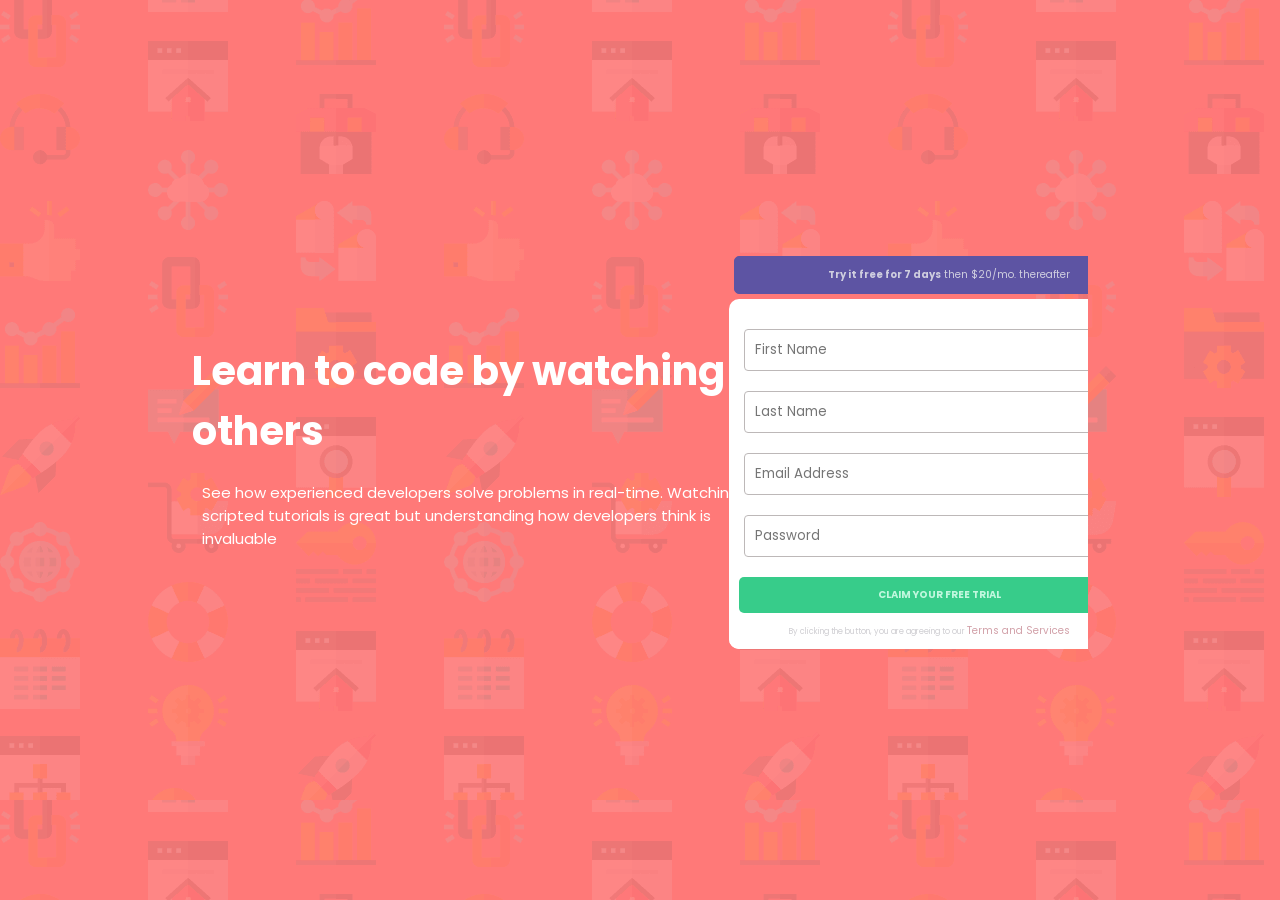
<file: index.html>
<!DOCTYPE html>
<html lang="en">
<head>
    <meta charset="UTF-8">
    <meta http-equiv="X-UA-Compatible" content="IE=edge">
    <meta name="viewport" content="width=device-width, initial-scale=1.0">
    <link rel="stylesheet" href="style.css" type="text/css">
    <link rel="preconnect" href="https://fonts.gstatic.com" crossorigin>
<link href="https://fonts.googleapis.com/css2?family=Poppins:wght@400;500;600;700&display=swap" rel="stylesheet">
    <title>Document</title>
</head>
<body>
    <main>
        <div class="grid-a">
            <div class="content">
                <h3 class="left" style="font-size: 40px;">Learn to code by watching others</h3>
                <p class="left-p">See how experienced developers solve problems in real-time. Watching scripted tutorials is great but understanding how developers think is invaluable</p>
            </div>
        </div>
        <div class="grid-b">
            <button type="submit" target="blank">
                <div class="btn"><p><b>Try it free for 7 days</b> then $20/mo. thereafter</p></div>
            </button> 
            <div class="right">
                <div class="form">
                        <div class="container">
                            <form>
                                <input class="text" type="text" placeholder="First Name" required>
                                <input class="text" type="text" placeholder="Last Name" required>
                                <input class="text" type="email" placeholder="Email Address" required>
                                <input class="text" type="password" placeholder="Password" required>
                                <input class="btn2" type="submit" value="CLAIM YOUR FREE TRIAL" target="blank">
                                <p class="below">By clicking the button, you are agreeing to our <a href="#" style="text-decoration: none;">Terms and Services</a></p>
                            </form>

                        </div>
                </div>
        </div>
    </main>
</body>
</html>
</file>
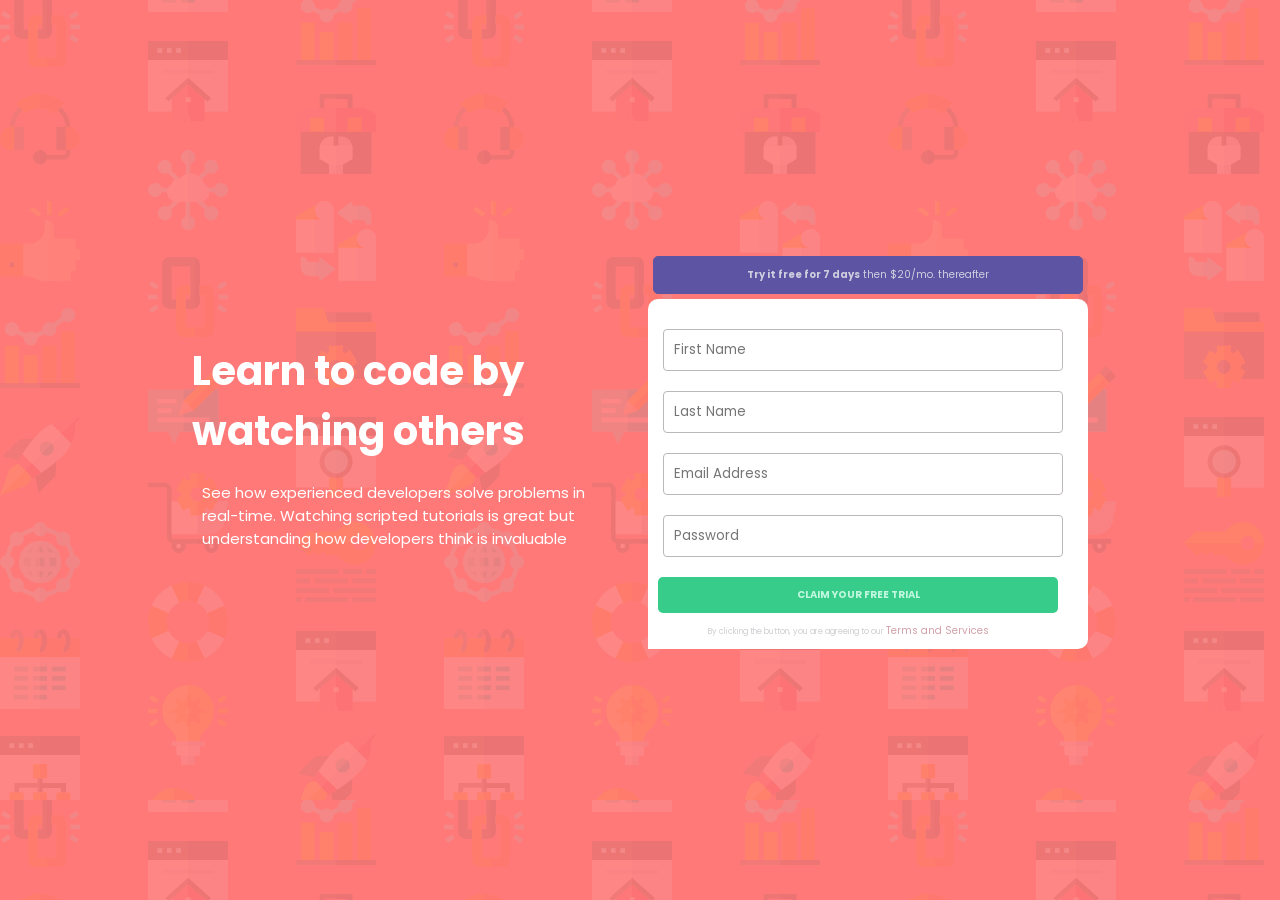
<file: Grid/index.html>
<!DOCTYPE html>
<html lang="en">
<head>
    <meta charset="UTF-8">
    <meta http-equiv="X-UA-Compatible" content="IE=edge">
    <meta name="viewport" content="width=device-width, initial-scale=1.0">
    <link rel="stylesheet" href="style.css" type="text/css">
    <link rel="preconnect" href="https://fonts.gstatic.com" crossorigin>
<link href="https://fonts.googleapis.com/css2?family=Poppins:wght@400;500;600;700&display=swap" rel="stylesheet">
    <title>Document</title>
</head>
<body>
    <main>
        <div class="grid-a">
            <div class="content">
                <h3 class="left" style="font-size: 40px;">Learn to code by watching others</h3>
                <p class="left-p">See how experienced developers solve problems in real-time. Watching scripted tutorials is great but understanding how developers think is invaluable</p>
            </div>
        </div>
        <div class="grid-b">
            <button type="submit" target="blank">
                <div class="btn"><p><b>Try it free for 7 days</b> then $20/mo. thereafter</p></div>
            </button> 
            <div class="right">
                <div class="form">
                        <div class="container">
                            <form>
                                <input class="text" type="text" placeholder="First Name" required>
                                <input class="text" type="text" placeholder="Last Name" required>
                                <input class="text" type="email" placeholder="Email Address" required>
                                <input class="text" type="password" placeholder="Password" required>
                                <input class="btn2" type="submit" value="CLAIM YOUR FREE TRIAL" target="blank">
                                <p class="below">By clicking the button, you are agreeing to our <a href="#" style="text-decoration: none;">Terms and Services</a></p>
                            </form>

                        </div>
                </div>
        </div>
    </main>
</body>
</html>
</file>
<file: style.css>
*{
    margin: 0;
    padding: 0;
    box-sizing: border-box;
    font-family: 'Poppins', sans-serif;
    overflow: hidden;
}
body {
    display: flex;
    place-items: center;
    justify-content: center;
    align-items: center;
    height: 100vh;
    background-image: url("bg-intro-desktop.png");
    background-color: rgb(255,121,120); 
  }
  main {
    display: grid;
    grid-template-areas:
      "a b "
      ;
    gap: 40px;
    width: 70%;
    height: 50%;
    place-items: center;
  }
  .grid-a{
    width: 100%;
}
.right{
    background-color: #fff;
    width: 100%;
    border-radius: 10px;
    padding-top: 10px;
}

/*purple button style*/
.grid-b button{
    background-color: #5d54a3;
    color: #cfcedf;
    padding: 10px 30px;
    border: 1px solid #5d54a3;
    border-radius: 5px;
    font-size: 10px;
    width: 430px;
    margin: 5px;
    }
    /*input area style*/
    .container{
        background-color: #fff;
        min-height: 300px;
        margin-top: 20px;
        place-items: center;
        width: 400px;
    }

    /*input box style*/
    input{
        display: flex;
        width: 400px;
        padding: 10px 10px;
        margin-right: 15px;
        margin-left: 15px;
        border-radius: 4px;
        border: 0.3px solid rgb(189, 184, 184);
    }
    /*green button style*/
    form .btn2{
    background-color: #37cc8a;
    border: none;
    color: #c1f7de;
    padding: 10px;
    border-radius: 5px;
    justify-content: center;
    font-weight: bold;
    place-items: center;
    margin: 10px;
    font-size: 10px;
}
.text{
    margin-bottom: 20px;
}
/* text beneath form styles */
.below{
    color: #cfced2;
    font-size: 8px;
    text-align: center;
    padding-bottom: 10px;
}
.below a{
    color: #d2a1a9;
    font-size: 10px;
}









/* left text style*/
.grid-a{
    color: #fff;
    width: 100%;
    min-width: 300px;
}

h3{
    margin-bottom: 20px;
}

.left-p{
    font-size: 15px;
    margin: 10px;
}


/*Media query*/
@media screen and (max-width:375px) {
    main{display: flex;
    flex-direction: column;
    }
    body{
        height: 100%;
        background-image: url("bg-intro-mobile.png");
        background-color: rgb(255,121,120); 
    }
    .grid-b button{
        background-color: #5d54a3;
        color: #cfcedf;
        padding: 20px 40px;
        border: 1px solid #5d54a3;
        border-radius: 5px;
        font-size: 18px;
        width: 400px;
        margin: 5px;
        }
        input{
            display: flex;
            width: 375px;
            padding: 20px 10px;
            margin-right: 15px;
            margin-left: 15px;
            border-radius: 4px;
            border: 0.3px solid rgb(189, 184, 184);
        }
        .container{
            background-color: #fff;
            height: 400px;
            margin-top: 20px;
            place-items: center;
            width: 300px;
        }
        .below{
            font-size: 12px;
            padding: 5px 20px;
        }
    
    }
</file>
<file: Grid/style.css>
*{
    margin: 0;
    padding: 0;
    box-sizing: border-box;
    font-family: 'Poppins', sans-serif;
}
body {
    display: flex;
    place-items: center;
    justify-content: center;
    align-items: center;
    height: 100vh;
    background-image: url("bg-intro-desktop.png");
    background-color: rgb(255,121,120); 
  }
  main {
    display: grid;
    grid-template-areas:
      "a b "
      ;
    gap: 40px;
    width: 70%;
    height: 50%;
    place-items: center;
  }
  .grid-a{
    width: 100%;
}
.right{
    background-color: #fff;
    width: 100%;
    border-radius: 10px;
    padding-top: 10px;
}

/*purple button style*/
.grid-b button{
    background-color: #5d54a3;
    color: #cfcedf;
    padding: 10px 30px;
    border: 1px solid #5d54a3;
    border-radius: 5px;
    font-size: 10px;
    width: 430px;
    margin: 5px;
    }
    /*input area style*/
    .container{
        background-color: #fff;
        min-height: 300px;
        margin-top: 20px;
        place-items: center;
        width: 400px;
    }

    /*input box style*/
    input{
        display: flex;
        width: 400px;
        padding: 10px 10px;
        margin-right: 15px;
        margin-left: 15px;
        border-radius: 4px;
        border: 0.3px solid rgb(189, 184, 184);
    }
    /*green button style*/
    form .btn2{
    background-color: #37cc8a;
    border: none;
    color: #c1f7de;
    padding: 10px;
    border-radius: 5px;
    justify-content: center;
    font-weight: bold;
    place-items: center;
    margin: 10px;
    font-size: 10px;
}
.text{
    margin-bottom: 20px;
}
/* text beneath form styles */
.below{
    color: #cfced2;
    font-size: 8px;
    text-align: center;
    padding-bottom: 10px;
}
.below a{
    color: #d2a1a9;
    font-size: 10px;
}









/* left text style*/
.grid-a{
    color: #fff;
    width: 100%;
    min-width: 300px;
}

h3{
    margin-bottom: 20px;
}

.left-p{
    font-size: 15px;
    margin: 10px;
}


/*Media query*/
@media screen and (max-width:375px) {
    main{display: flex;
    flex-direction: column;
    }
    body{
        height: 100%;
        background-image: url("bg-intro-mobile.png");
        background-color: rgb(255,121,120); 
    }
    .grid-b button{
        background-color: #5d54a3;
        color: #cfcedf;
        padding: 20px 40px;
        border: 1px solid #5d54a3;
        border-radius: 5px;
        font-size: 18px;
        width: 400px;
        margin: 5px;
        }
        input{
            display: flex;
            width: 375px;
            padding: 20px 10px;
            margin-right: 15px;
            margin-left: 15px;
            border-radius: 4px;
            border: 0.3px solid rgb(189, 184, 184);
        }
        .container{
            background-color: #fff;
            height: 400px;
            margin-top: 20px;
            place-items: center;
            width: 300px;
        }
        .below{
            font-size: 12px;
            padding: 5px 20px;
        }
    
    }
</file>
